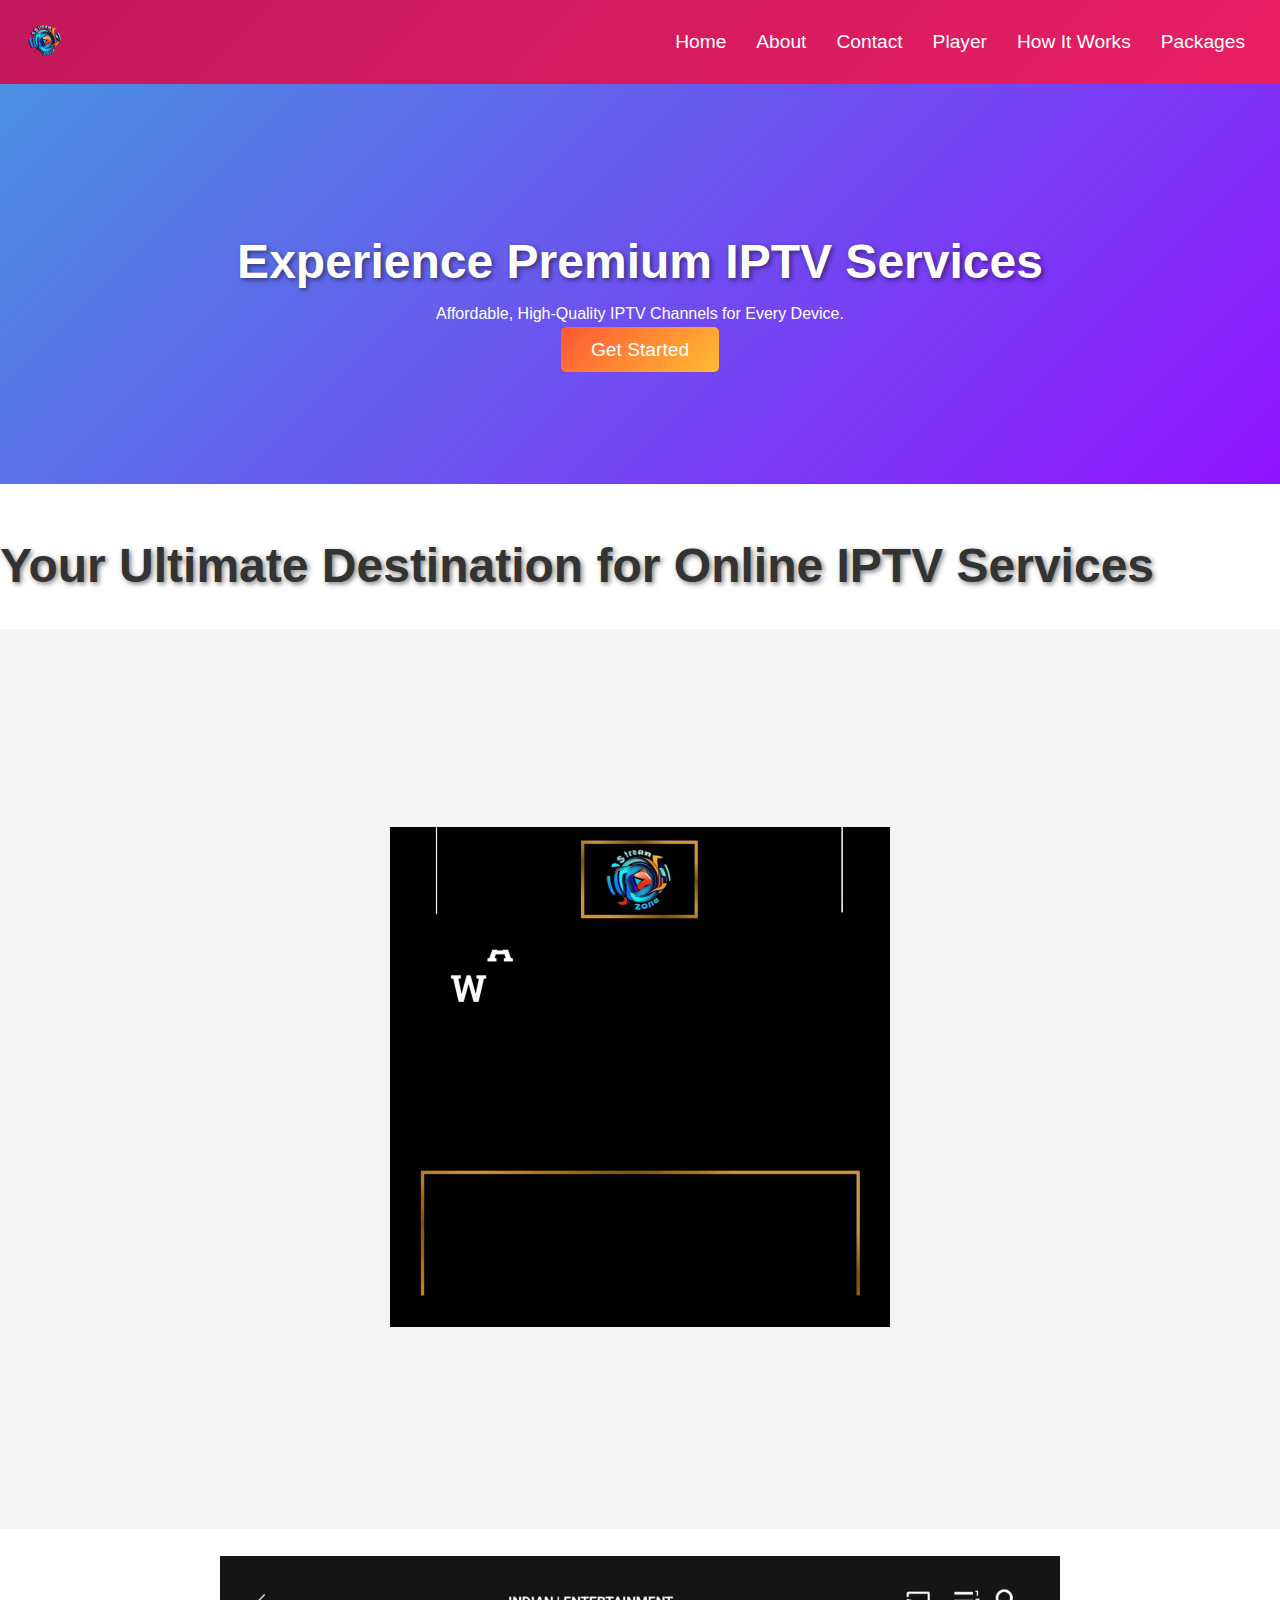
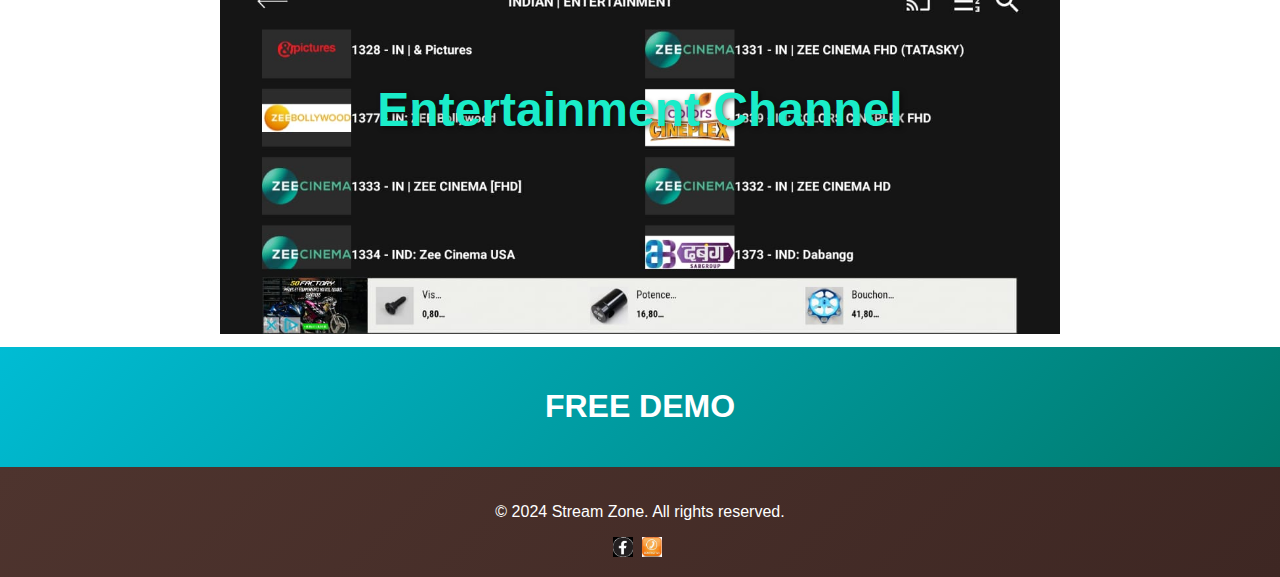
<file: index.html>
<!DOCTYPE html>
<html lang="en">
<head>
    <meta charset="UTF-8">
    <meta name="viewport" content="width=device-width, initial-scale=1.0">
    <title>IPTV - Best Streaming Services</title>
    <link rel="stylesheet" href="css/styles.css">
    <link rel="stylesheet" href="css/animations.css">
</head>
<body>

    <nav>
        <div class="logo">
            <a href="index.html"><img src="images/logo.png" alt="Logo" /></a>
        </div>
        <ul class="nav-links">
            <li><a href="index.html">Home</a></li>
            <li><a href="about.html">About</a></li>
            <li><a href="contact.html">Contact</a></li>
            <li><a href="player.html">Player</a></li>
            <li><a href="how-it-works.html">How It Works</a></li>
            <li><a href="packages.html">Packages</a></li>
        </ul>
    </nav>
    
    <!-- Header -->
    <header>
        <h1 class="embossed">Experience Premium IPTV Services</h1>
        <p>Affordable, High-Quality IPTV Channels for Every Device.</p>
        <a href="packages.html" class="cta-btn">Get Started</a>
    </header>
<br>
<br>
<br>

<h1 class="embossed">Your Ultimate Destination for Online IPTV Services</h1>

<br>
<br>
<section id="video">
    <div class="videos">
        <!-- Video element -->
        <video width="640" height="360" autoplay muted>
            <!-- Source of the video -->
            <source src="WATCH HD STREAM.mp4" type="video/mp4">
            <!-- Fallback text in case the video format is not supported -->
            Your browser does not support the video tag.
        </video>
    </div>
</section>
<br>
    <section id="slider">
        <div class="slide">
            <h2 class="embossed">Entertainment Channel</h2>
            <img src="images/1 (1).jpeg" alt="Sports Channel">
        </div>
        <div class="slide">
            <h2 class="embossed">Indian Channel</h2>
            <img src="images/1 (2).jpeg" alt="Movie Channel">
        </div>
        <div class="slide">
            <h2 class="embossed">Pakistan Channel</h2>
            <img src="images/1 (3).jpeg" alt="News Channel">
        </div>
    </section>
    
    <!-- Key Features Section -->
    <section id="features">
        <div class="feature-box">
            <i class="icon-hd"></i>
     
        </div>
        <div class="feature-box">
            <i class="icon-24h"></i>
            <h1 class="center-text">FREE DEMO</h1>

        </div>
    </section>

   <!-- Footer Section -->
   <footer>
    <div class="footer-content">
        <p>&copy; 2024 Stream Zone. All rights reserved.</p>
        <div class="social-icons">
            <a href="https://www.facebook.com/profile.php?id=61564422346779" target="_blank" class="social-icon">
                <img src="images/fb.jpeg" alt="Facebook" />
            </a>
            <a href="mailto:contact@streamzone.com" class="social-icon">
                <img src="images/ct.jpeg" alt="Contact" />
            </a>
        </div>

    <script src="js/slider.js"></script>
    <script src="js/script.js"></script>
</body>
</html>
</file>
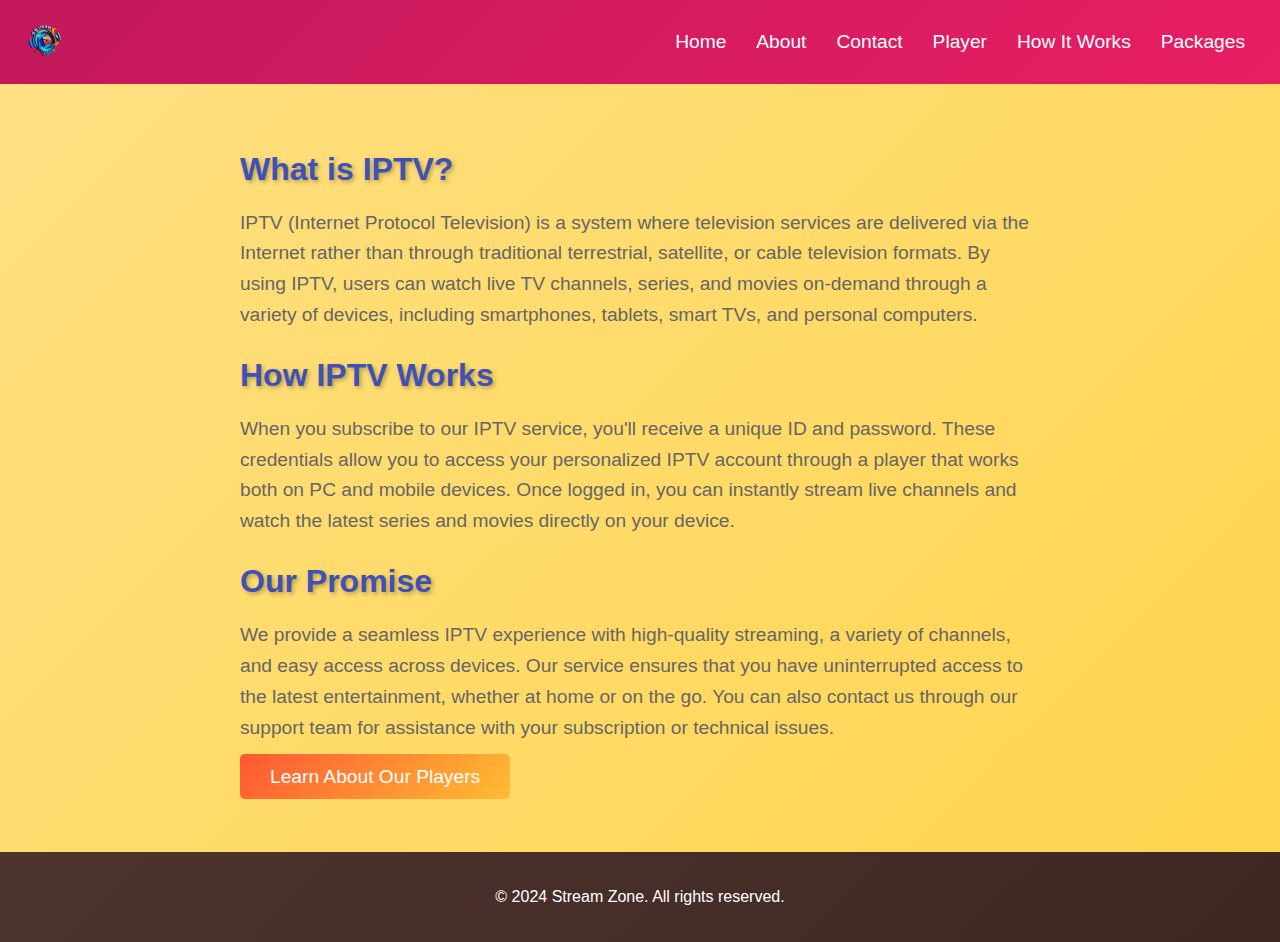
<file: about.html>
<!DOCTYPE html>
<html lang="en">
<head>
    <meta charset="UTF-8">
    <meta name="viewport" content="width=device-width, initial-scale=1.0">
    <title>IPTV - Best Streaming Services</title>
    <link rel="stylesheet" href="css/styles.css">
    <link rel="stylesheet" href="css/animations.css">
</head>
<body>

    <nav>
        <div class="logo">
            <a href="index.html"><img src="images/logo.png" alt="Logo" /></a>
        </div>
        <ul class="nav-links">
            <li><a href="index.html">Home</a></li>
            <li><a href="about.html">About</a></li>
            <li><a href="contact.html">Contact</a></li>
            <li><a href="player.html">Player</a></li>
            <li><a href="how-it-works.html">How It Works</a></li>
            <li><a href="packages.html">Packages</a></li>
        </ul>
    </nav>
    
<body>
 
    <section id="about">
        <div class="about-container">
            <h2 class="embossed">What is IPTV?</h2>
            <p>
                IPTV (Internet Protocol Television) is a system where television services are delivered via the Internet rather than through traditional terrestrial, satellite, or cable television formats. By using IPTV, users can watch live TV channels, series, and movies on-demand through a variety of devices, including smartphones, tablets, smart TVs, and personal computers.
            </p>

            <h2 class="embossed">How IPTV Works</h2>
            <p>
                When you subscribe to our IPTV service, you'll receive a unique ID and password. These credentials allow you to access your personalized IPTV account through a player that works both on PC and mobile devices. Once logged in, you can instantly stream live channels and watch the latest series and movies directly on your device.
            </p>

            <h2 class="embossed">Our Promise</h2>
            <p>
                We provide a seamless IPTV experience with high-quality streaming, a variety of channels, and easy access across devices. Our service ensures that you have uninterrupted access to the latest entertainment, whether at home or on the go. You can also contact us through our support team for assistance with your subscription or technical issues.
            </p>

            <p>
                <a href="player.html" class="cta-btn">Learn About Our Players</a>
            </p>
        </div>
    </section>

    <footer>
        <p>&copy; 2024 Stream Zone. All rights reserved.</p>
    </footer>
</body>
</html>
</file>
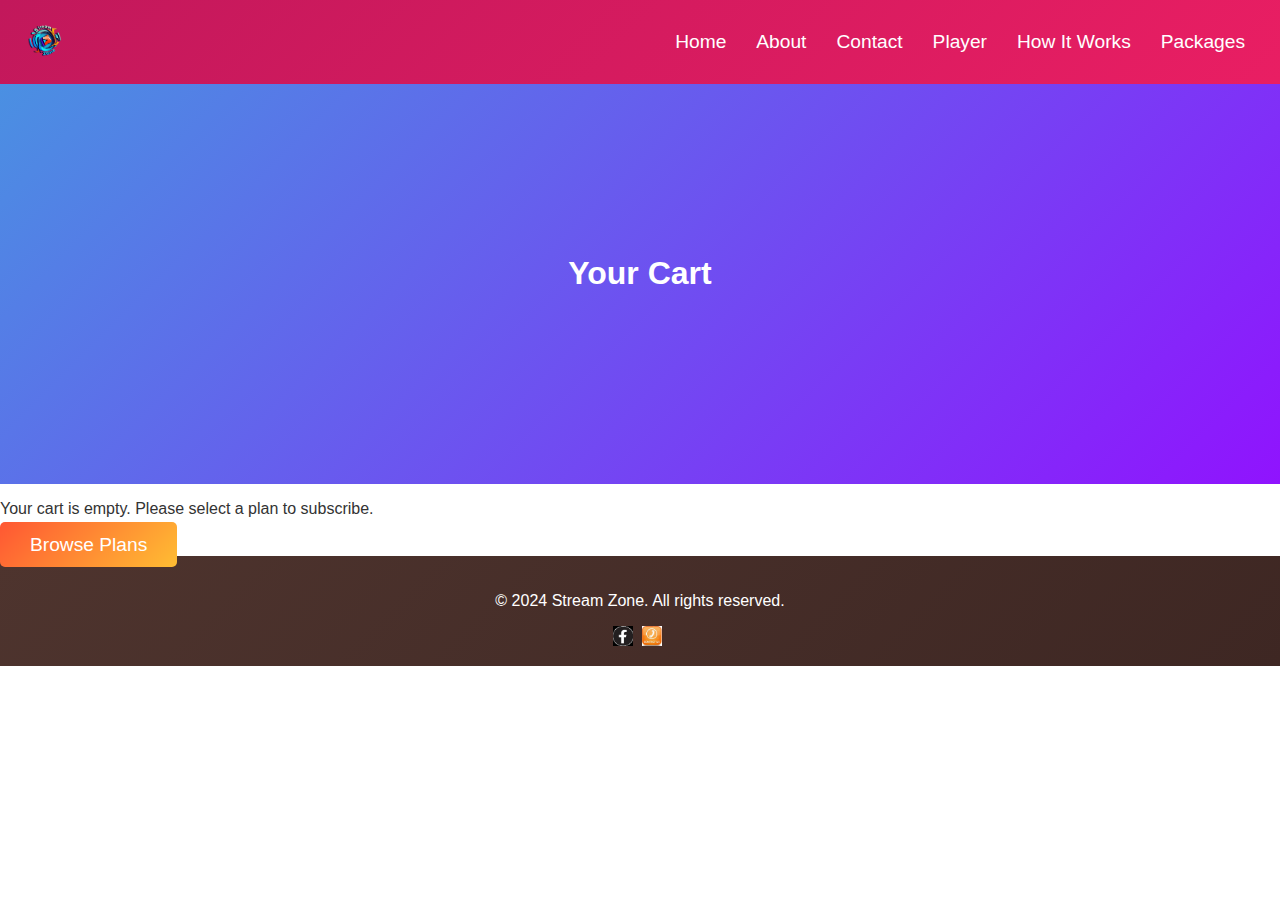
<file: cart.html>
<!DOCTYPE html>
<html lang="en">
<head>
    <meta charset="UTF-8">
    <meta name="viewport" content="width=device-width, initial-scale=1.0">
    <title>Cart - IPTV</title>
    <link rel="stylesheet" href="css/styles.css">
</head>
<body>
    <nav>
        <div class="logo">
            <a href="index.html"><img src="images/logo.png" alt="Logo" /></a>
        </div>
        <ul class="nav-links">
            <li><a href="index.html">Home</a></li>
            <li><a href="about.html">About</a></li>
            <li><a href="contact.html">Contact</a></li>
            <li><a href="player.html">Player</a></li>
            <li><a href="how-it-works.html">How It Works</a></li>
            <li><a href="packages.html">Packages</a></li>
        </ul>
    </nav>
    
    <header>
        <h1>Your Cart</h1>
    </header>

    <section id="cart">
        <p>Your cart is empty. Please select a plan to subscribe.</p>
        <a href="packages.html" class="cta-btn">Browse Plans</a>
    </section>

    <footer>
        <div class="footer-content">
            <p>&copy; 2024 Stream Zone. All rights reserved.</p>
            <div class="social-icons">
                <a href="https://www.facebook.com/profile.php?id=61564422346779" target="_blank" class="social-icon">
                    <img src="images/fb.jpeg" alt="Facebook" />
                </a>
                <a href="mailto:contact@streamzone.com" class="social-icon">
                    <img src="images/ct.jpeg" alt="Contact" />
                </a>
            </div>
</body>
</html>
</file>
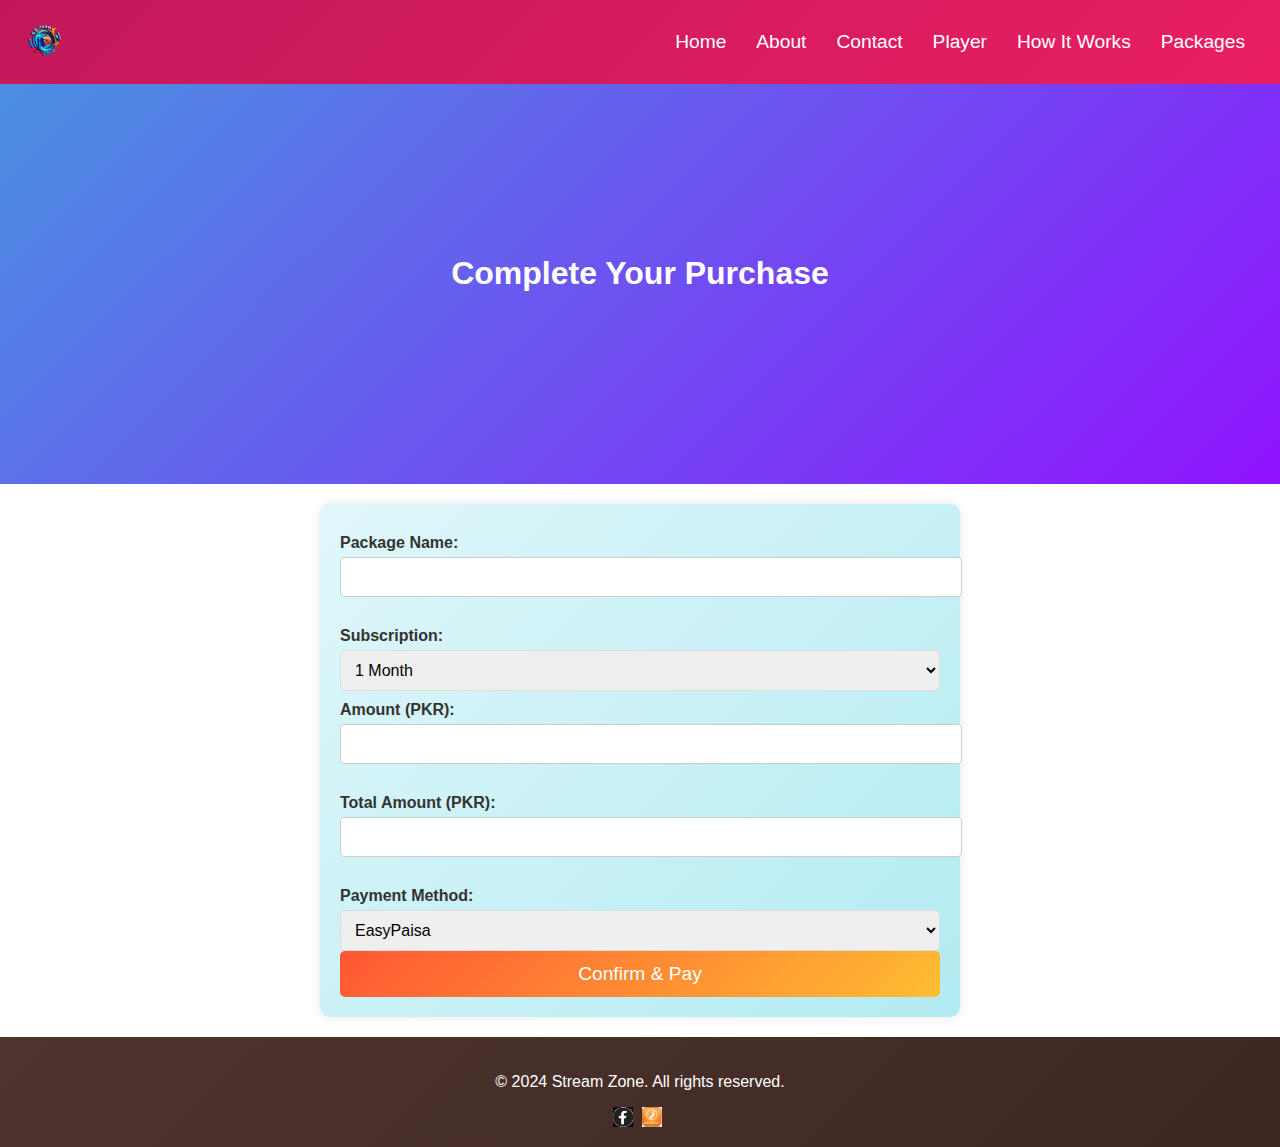
<file: checkout.html>
<!DOCTYPE html>
<html lang="en">
<head>
    <meta charset="UTF-8">
    <meta name="viewport" content="width=device-width, initial-scale=1.0">
    <title>Checkout - IPTV Services</title>
    <link rel="stylesheet" href="css/styles.css">
</head>
<body>
    <nav>
        <div class="logo">
            <a href="index.html"><img src="images/logo.png" alt="Logo" /></a>
        </div>
        <ul class="nav-links">
            <li><a href="index.html">Home</a></li>
            <li><a href="about.html">About</a></li>
            <li><a href="contact.html">Contact</a></li>
            <li><a href="player.html">Player</a></li>
            <li><a href="how-it-works.html">How It Works</a></li>
            <li><a href="packages.html">Packages</a></li>
        </ul>
    </nav>
    <header>
        <h1>Complete Your Purchase</h1>
    </header>

    <section id="checkout">
        <form id="payment-form">
            <!-- 1st Row: Package Name -->
            <label for="package-name">Package Name:</label>
            <input type="text" id="package-name" name="package-name" value="" readonly>

            <!-- 2nd Row: Subscription -->
            <label for="subscription">Subscription:</label>
            <select id="subscription" name="subscription">
                <option value="1-month">1 Month</option>
                <option value="3-months">3 Months</option>
                <option value="6-months">6 Months</option>
            </select>

            <!-- 3rd Row: Amount -->
            <label for="amount">Amount (PKR):</label>
            <input type="text" id="amount" name="amount" value="" readonly>

            <!-- 4th Row: Total Amount -->
            <label for="total">Total Amount (PKR):</label>
            <input type="text" id="total" name="total" value="" readonly>

            <!-- Payment Method -->
            <label for="payment-method">Payment Method:</label>
            <select id="payment-method" name="payment-method">
                <option value="easypaisa">EasyPaisa</option>
                <option value="jazzcash">JazzCash</option>
                <option value="nayapay">Nayapay</option>
            </select>

            <!-- Confirm & Pay Button -->
            <button type="button" id="confirm-payment" class="cta-btn">Confirm & Pay</button>
        </form>
    </section>

    <footer>
        <div class="footer-content">
            <p>&copy; 2024 Stream Zone. All rights reserved.</p>
            <div class="social-icons">
                <a href="https://www.facebook.com/profile.php?id=61564422346779" target="_blank" class="social-icon">
                    <img src="images/fb.jpeg" alt="Facebook" />
                </a>
                <a href="mailto:contact@streamzone.com" class="social-icon">
                    <img src="images/ct.jpeg" alt="Contact" />
                </a>
            </div>

    <script src="js/script.js"></script>
</body>
</html>
</file>
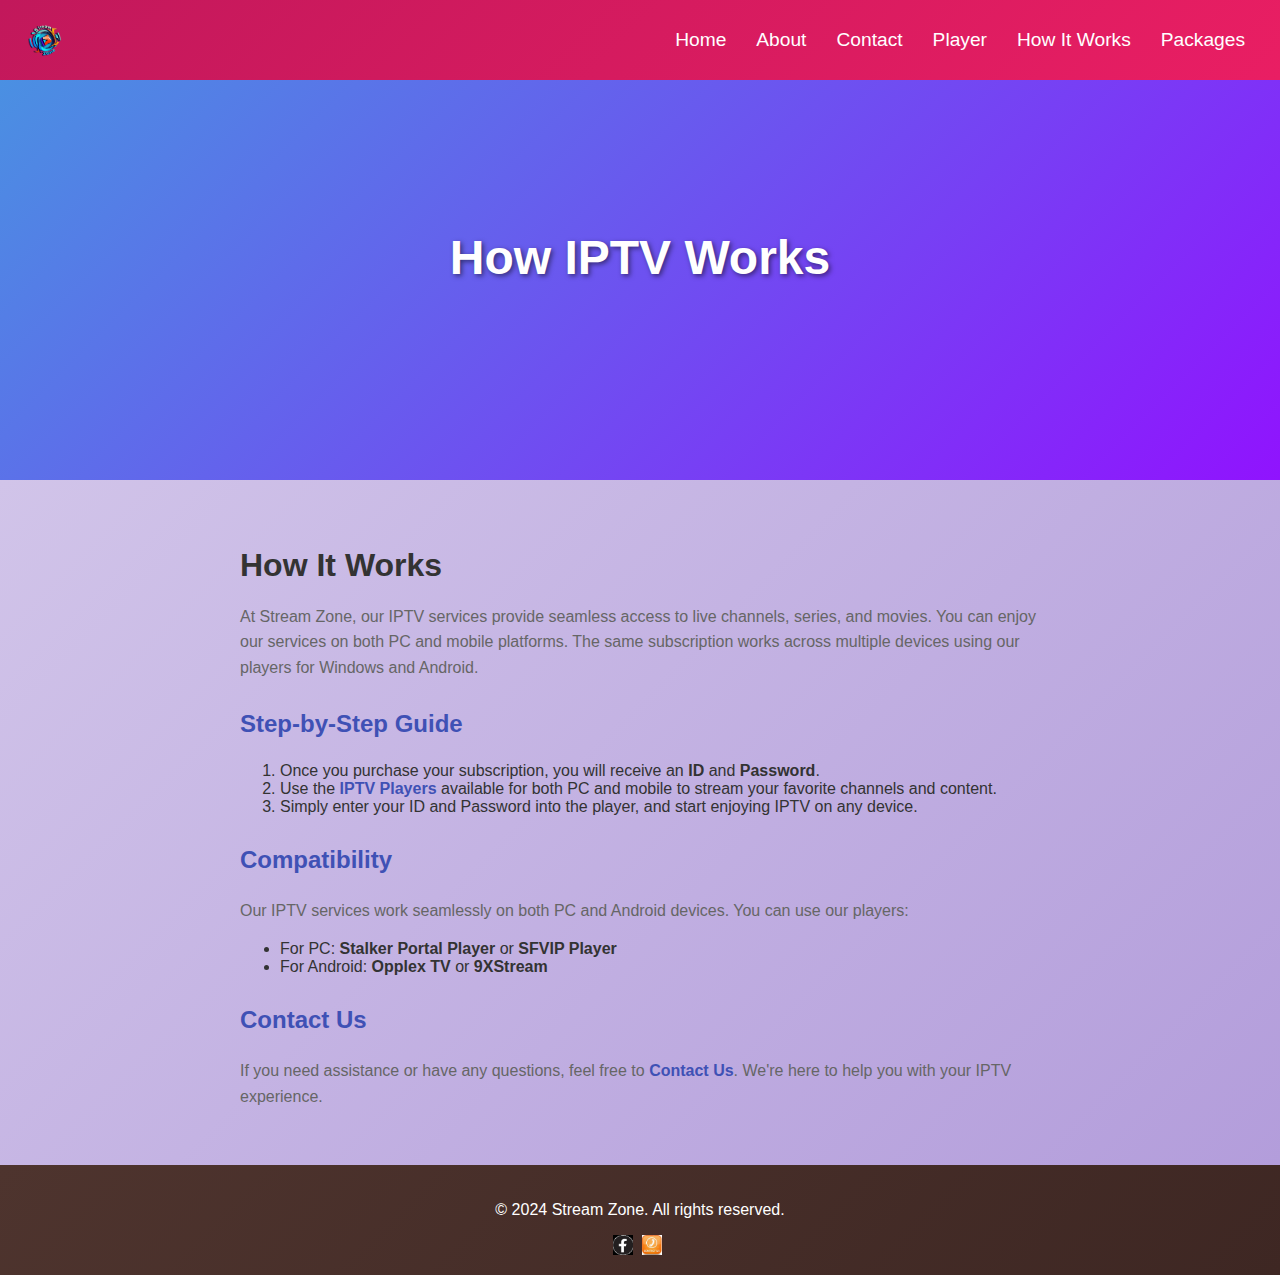
<file: how-it-works.html>
<nav>
    <div class="logo">
        <a href="index.html"><img src="images/logo.png" alt="Logo" /></a>
    </div>
    <ul class="nav-links">
        <li><a href="index.html">Home</a></li>
        <li><a href="about.html">About</a></li>
        <li><a href="contact.html">Contact</a></li>
        <li><a href="player.html">Player</a></li>
        <li><a href="how-it-works.html">How It Works</a></li>
        <li><a href="packages.html">Packages</a></li>
    </ul>
</nav>

<!DOCTYPE html>
<html lang="en">
<head>
    <meta charset="UTF-8">
    <meta name="viewport" content="width=device-width, initial-scale=1.0">
    <title>How IPTV Works</title>
    <link rel="stylesheet" href="css/styles.css">
</head>
<body>
    <header>
        <h1 class="embossed animated-title">How IPTV Works</h1>
    </header>

    <section id="how-it-works">
        <div class="content">
            <h2>How It Works</h2>
            <p>At Stream Zone, our IPTV services provide seamless access to live channels, series, and movies. You can enjoy our services on both PC and mobile platforms. The same subscription works across multiple devices using our players for Windows and Android.</p>
            
            <h3>Step-by-Step Guide</h3>
            <ol>
                <li>Once you purchase your subscription, you will receive an <strong>ID</strong> and <strong>Password</strong>.</li>
                <li>Use the <a href="player-page.html" class="link">IPTV Players</a> available for both PC and mobile to stream your favorite channels and content.</li>
                <li>Simply enter your ID and Password into the player, and start enjoying IPTV on any device.</li>
            </ol>
            
            <h3>Compatibility</h3>
            <p>Our IPTV services work seamlessly on both PC and Android devices. You can use our players:</p>
            <ul>
                <li>For PC: <strong>Stalker Portal Player</strong> or <strong>SFVIP Player</strong></li>
                <li>For Android: <strong>Opplex TV</strong> or <strong>9XStream</strong></li>
            </ul>

            <h3>Contact Us</h3>
            <p>If you need assistance or have any questions, feel free to <a href="mailto:contact@streamzone.com" class="link">Contact Us</a>. We're here to help you with your IPTV experience.</p>
        </div>
    </section>

  
</body>
</html>


<footer>
    <div class="footer-content">
        <p>&copy; 2024 Stream Zone. All rights reserved.</p>
        <div class="social-icons">
            <a href="https://www.facebook.com/profile.php?id=61564422346779" target="_blank" class="social-icon">
                <img src="images/fb.jpeg" alt="Facebook" />
            </a>
            <a href="mailto:contact@streamzone.com" class="social-icon">
                <img src="images/ct.jpeg" alt="Contact" />
            </a>
        </div>
</file>
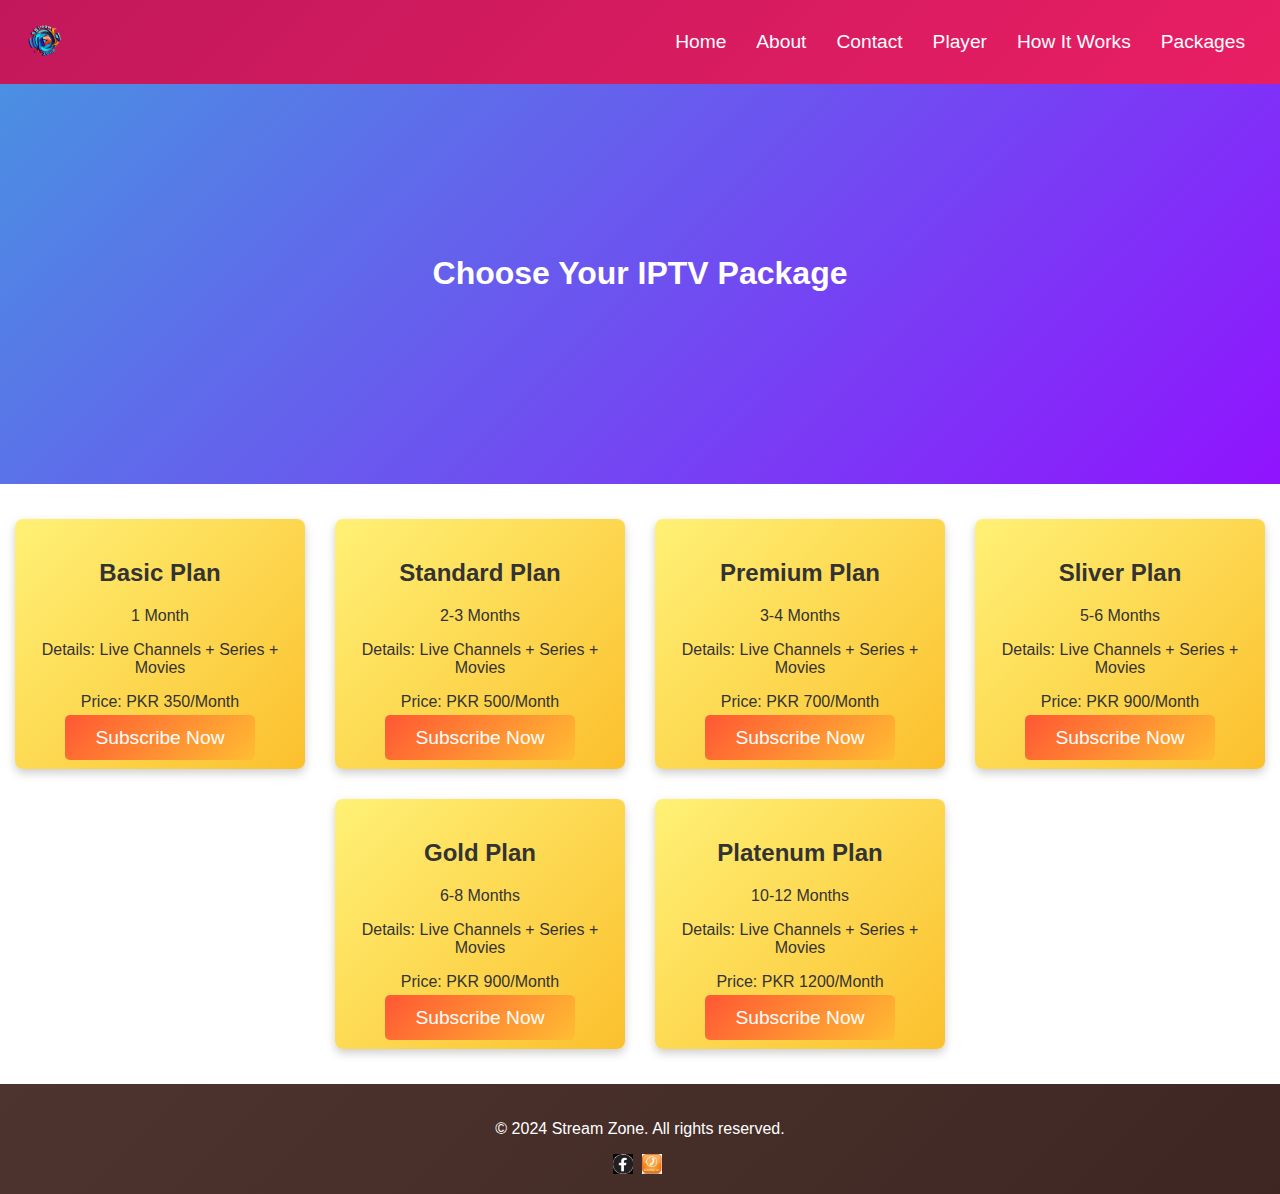
<file: packages.html>
<!DOCTYPE html>
<html lang="en">
<head>
    <meta charset="UTF-8">
    <meta name="viewport" content="width=device-width, initial-scale=1.0">
    <title>Packages - IPTV</title>
    <link rel="stylesheet" href="css/styles.css">
    
</head>
<body>
    <nav>
        <div class="logo">
            <a href="index.html"><img src="images/logo.png" alt="Logo" /></a>
        </div>
        <ul class="nav-links">
            <li><a href="index.html">Home</a></li>
            <li><a href="about.html">About</a></li>
            <li><a href="contact.html">Contact</a></li>
            <li><a href="player.html">Player</a></li>
            <li><a href="how-it-works.html">How It Works</a></li>
            <li><a href="packages.html">Packages</a></li>
        </ul>
    </nav>
    
    <header>
        <h1>Choose Your IPTV Package</h1>
    </header>
    
    <section id="packages">
        <div class="package">
            <h2 class="embossed">Basic Plan</h2>
            <p>1 Month</p>
            <p>Details: Live Channels + Series + Movies</p>
            <p>Price: PKR 350/Month</p>
           <a href="checkout.html?package=Basic Plan&amount=350" class="cta-btn">Subscribe Now</a>

        </div>
        <div class="package">
            <h2 class="embossed">Standard Plan</h2>
            <p>2-3 Months</p>
            <p>Details: Live Channels + Series + Movies</p>
            <p>Price: PKR 500/Month</p>
            <a href="checkout.html?package=Standard Plan&amount=500" class="cta-btn">Subscribe Now</a>
        </div>
        <div class="package">
            <h2 class="embossed">Premium Plan</h2>
            <p>3-4 Months</p>
            <p>Details: Live Channels + Series + Movies</p>
            <p>Price: PKR 700/Month</p>
            <a href="checkout.html?package=Premium Plan&amount=700" class="cta-btn">Subscribe Now</a>
        </div>
        <div class="package">
            <h2 class="embossed">Sliver Plan</h2>
            <p>5-6 Months</p>
            <p>Details: Live Channels + Series + Movies</p>
            <p>Price: PKR 900/Month</p>
            <a href="checkout.html?package=Sliver Plan&amount=900" class="cta-btn">Subscribe Now</a>
        </div>
        
        
        <div class="package">
            <h2 class="embossed">Gold Plan</h2>
            <p>6-8 Months</p>
            <p>Details: Live Channels + Series + Movies</p>
            <p>Price: PKR 900/Month</p>
            <a href="checkout.html?package=Gold Plan&amount=900" class="cta-btn">Subscribe Now</a>
        </div>

        <div class="package">
            <h2 class="embossed">Platenum Plan</h2>
            <p>10-12 Months</p>
            <p>Details: Live Channels + Series + Movies</p>
            <p>Price: PKR 1200/Month</p>
            <a href="checkout.html?package=Platenum Plan&amount=1200" class="cta-btn">Subscribe Now</a>
        </div>

    </section>
    

    <footer>
        <div class="footer-content">
            <p>&copy; 2024 Stream Zone. All rights reserved.</p>
            <div class="social-icons">
                <a href="https://www.facebook.com/profile.php?id=61564422346779" target="_blank" class="social-icon">
                    <img src="images/fb.jpeg" alt="Facebook" />
                </a>
                <a href="mailto:contact@streamzone.com" class="social-icon">
                    <img src="images/ct.jpeg" alt="Contact" />
                </a>
            </div>

</body>
</html>
</file>
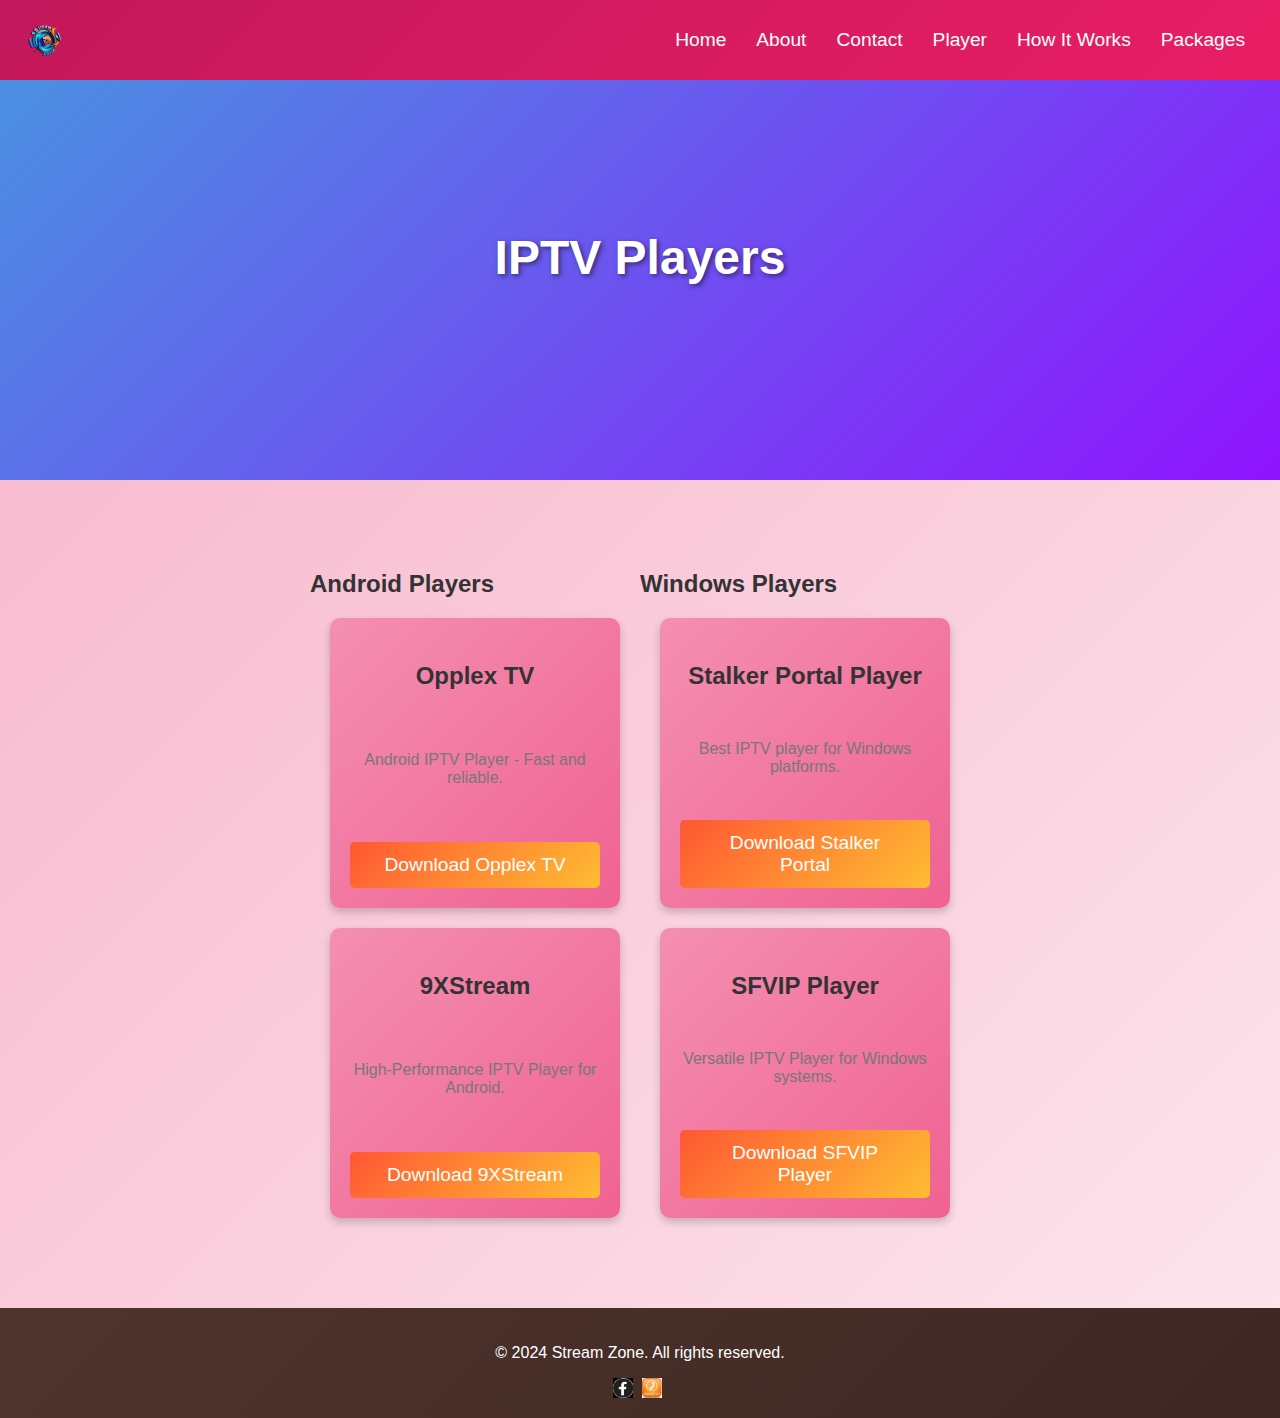
<file: player.html>
<nav>
    <div class="logo">
        <a href="index.html"><img src="images/logo.png" alt="Logo" /></a>
    </div>
    <ul class="nav-links">
        <li><a href="index.html">Home</a></li>
        <li><a href="about.html">About</a></li>
        <li><a href="contact.html">Contact</a></li>
        <li><a href="player.html">Player</a></li>
        <li><a href="how-it-works.html">How It Works</a></li>
        <li><a href="packages.html">Packages</a></li>
    </ul>
</nav>


<!DOCTYPE html>
<html lang="en">
<head>
    <meta charset="UTF-8">
    <meta name="viewport" content="width=device-width, initial-scale=1.0">
    <title>IPTV Players</title>
    <link rel="stylesheet" href="css/styles.css">
</head>
<body>
    <header>
        <h1 class="embossed animated-title">IPTV Players</h1>
    </header>

    <section id="players">
        <div class="player-section">
            <h2 class="embossed">Android Players</h2>
            <div class="player-card">
                <h3>Opplex TV</h3>
                <p>Android IPTV Player - Fast and reliable.</p>
                <a href="#" class="cta-btn">Download Opplex TV</a>
            </div>
            <div class="player-card">
                <h3>9XStream</h3>
                <p>High-Performance IPTV Player for Android.</p>
                <a href="#" class="cta-btn">Download 9XStream</a>
            </div>
        </div>

        <div class="player-section">
            <h2 class="embossed">Windows Players</h2>
            <div class="player-card">
                <h3>Stalker Portal Player</h3>
                <p>Best IPTV player for Windows platforms.</p>
                <a href="#" class="cta-btn">Download Stalker Portal</a>
            </div>
            <div class="player-card">
                <h3>SFVIP Player</h3>
                <p>Versatile IPTV Player for Windows systems.</p>
                <a href="#" class="cta-btn">Download SFVIP Player</a>
            </div>
        </div>
    </section>

    <footer>
        <div class="footer-content">
            <p>&copy; 2024 Stream Zone. All rights reserved.</p>
            <div class="social-icons">
                <a href="https://www.facebook.com/profile.php?id=61564422346779" target="_blank" class="social-icon">
                    <img src="images/fb.jpeg" alt="Facebook" />
                </a>
                <a href="mailto:contact@streamzone.com" class="social-icon">
                    <img src="images/ct.jpeg" alt="Contact" />
                </a>
            </div>
</body>
</html>
</file>
<file: css/styles.css>
body {
    font-family: 'Arial', sans-serif;
    color: #333;
    margin: 0;
    padding: 0;
}

/* Header Styles */
header {
    background: linear-gradient(135deg, #4a90e2, #9013fe);
    text-align: center;
    padding: 150px 20px;
    color: white;
    position: relative;
    height: 100px;
}

h1.embossed {
    font-size: 3rem;
    font-weight: bold;
    text-shadow: 2px 2px 5px rgba(0, 0, 0, 0.5);
    margin: 0 auto;
}

/* CTA Button Styles */
.cta-btn {
    background: linear-gradient(135deg, #ff5733, #ffbd33);
    color: #fff;
    padding: 12px 30px;
    font-size: 1.2rem;
    border: none;
    border-radius: 5px;
    text-decoration: none;
    transition: background 0.3s, transform 0.3s;
}

.cta-btn:hover {
    background: linear-gradient(135deg, #ff7043, #ffdb33);
    transform: scale(1.05);
}

/* Slider Styles */
#slider {
    display: flex;
    justify-content: center;
    align-items: center;
    position: relative;
    margin: 20px 0;
    height: 400px;
}

.slide {
    position: relative;
    flex: 1;
    transition: 0.5s;
    text-align: center;
}

.slide img {
    width: 70%;
    height: auto;
    margin: 0 auto;
    transition: transform 0.5s ease;
}

.slide img:hover {
    transform: scale(1.1);
}

/* Title Styling */
#slider h2 {
    position: absolute;
    bottom: 50%;
    left: 50%;
    transform: translateX(-50%);
    color: rgb(26, 236, 201);
    font-size: 2rem;
    font-weight: bold;
    text-shadow: 2px 2px 5px rgba(0, 0, 0, 0.5);
    z-index: 2;
    padding: 10px 20px;
    border-radius: 8px;
    font-size: 3rem;
    font-weight: bold;
    text-shadow: 2px 2px 5px rgba(0, 0, 0, 0.5);
    margin: 0 auto;
}

/* Features Section */
#features {
    text-align: center;
    background: linear-gradient(135deg, #00bcd4, #00796b);
    padding: 20px 0;
}

.feature-box {
    text-align: center;
    color: white;
}

.feature-box i {
    font-size: 3rem;
}

/* Packages Section */
#packages {
    display: flex;
    justify-content: center;
    flex-wrap: wrap;
    margin: 20px 0;
}

.package {
    background: linear-gradient(135deg, #fff176, #fbc02d);
    border-radius: 8px;
    box-shadow: 0 4px 10px rgba(0, 0, 0, 0.2);
    margin: 15px;
    padding: 20px;
    text-align: center;
    width: 250px;
}

/* Navigation Menu Styles */
nav {
    display: flex;
    justify-content: space-between;
    align-items: center;
    background: linear-gradient(135deg, #c2185b, #e91e63);
    padding: 15px 20px;
}

.logo img {
    height: 50px;
}

.nav-links {
    list-style: none;
    display: flex;
    margin: 0;
    padding: 0;
}

.nav-links li {
    margin: 0 15px;
}

.nav-links a {
    text-decoration: none;
    color: white;
    font-size: 1.2rem;
    transition: color 0.3s;
}

.nav-links a:hover {
    color: #ffeb3b;
}

/* Checkout Styles */
#checkout {
    max-width: 600px;
    margin: 20px auto;
    background: linear-gradient(135deg, #e0f7fa, #b2ebf2);
    padding: 20px;
    border-radius: 10px;
    box-shadow: 0 0 10px rgba(0, 0, 0, 0.1);
}

#checkout form {
    display: flex;
    flex-direction: column;
}

label {
    margin-top: 10px;
    font-weight: bold;
}

input, select {
    padding: 10px;
    margin-top: 5px;
    border: 1px solid #ddd;
    border-radius: 5px;
    font-size: 1rem;
}

/* Player Section Styles */
#players {
    padding: 50px 20px;
    display: flex;               /* Enable Flexbox */
    justify-content: center;     /* Center align child elements horizontally */
    flex-wrap: wrap;            /* Allow cards to wrap to the next line if needed */
    background: linear-gradient(135deg, #f8bbd0, #fce4ec); /* Two-tone background color */
}

.player-section {
    margin: 20px 0;
}

.player-card {
    background: linear-gradient(135deg, #f48fb1, #f06292);
    border-radius: 10px;
    box-shadow: 0 4px 8px rgba(0, 0, 0, 0.2);
    padding: 20px;
    margin: 20px;               /* Margin between cards */
    display: flex;              /* Enable Flexbox on the card */
    flex-direction: column;     /* Stack child elements vertically */
    justify-content: space-between; /* Evenly distribute space between elements */
    width: 250px;               /* Fixed width for player cards */
    height: 250px;              /* Fixed height for player cards */
    text-align: center;         /* Center-align text within the card */
}

.player-card h3 {
    font-size: 1.5rem;
    color: #333;
    margin-bottom: 10px;
}

.player-card p {
    color: #777;
    margin-bottom: 20px;
}

/* Button Styles */
.player-card button {
    padding: 10px 20px;        /* Uniform padding for buttons */
    border: none;              /* Remove default border */
    border-radius: 5px;       /* Rounded corners */
    background-color: #f06292; /* Button background color */
    color: #fff;               /* Button text color */
    font-size: 1rem;           /* Uniform font size */
    cursor: pointer;           /* Pointer cursor on hover */
    width: 100%;               /* Make button full width of the card */
    text-align: center;        /* Center text within the button */
}

.player-card button:hover {
    background-color: #d81b60; /* Change button color on hover */
}



/* Content Section Styles */
#how-it-works {
    padding: 40px 20px;
    background: linear-gradient(135deg, #d1c4e9, #b39ddb);
}

.content {
    max-width: 800px;
    margin: 0 auto;
    text-align: left;
}

.content h2 {
    font-size: 2rem;
    color: #333;
    margin-bottom: 20px;
}

.content p {
    font-size: 1rem;
    line-height: 1.6;
    color: #666;
}

.content h3 {
    font-size: 1.5rem;
    margin-top: 30px;
    color: #3f51b5;
}

.link {
    color: #3f51b5;
    text-decoration: none;
    font-weight: bold;
}

.link:hover {
    text-decoration: underline;
}

/* Contact Section */
.contact-container {
    max-width: 600px;
    margin: 0 auto;
    text-align: left;
}

.contact-container h2 {
    color: #3f51b5;
    font-size: 2rem;
    margin-bottom: 20px;
}

input[type="text"],
input[type="email"],
textarea {
    width: 100%;
    padding: 10px;
    margin-bottom: 20px;
    border: 1px solid #ccc;
    border-radius: 4px;
}

textarea {
    resize: vertical;
}

/* Submit Button Styles */
.submit-btn {
    background: linear-gradient(135deg, #8bc34a, #cddc39);
    color: #fff;
    padding: 12px 20px;
    border: none;
    border-radius: 4px;
    font-size: 1rem;
    cursor: pointer;
}

.submit-btn:hover {
    background: linear-gradient(135deg, #7cb342, #c0ca33);
}

/* About Section */
#about {
    padding: 40px 20px;
    background: linear-gradient(135deg, #ffe082, #ffd54f);
}

.about-container {
    max-width: 800px;
    margin: 0 auto;
    text-align: left;
}

.about-container h2 {
    color: #3f51b5;
    font-size: 2rem;
    margin-bottom: 20px;
    text-shadow: 2px 2px 4px rgba(0, 0, 0, 0.3);
}

.about-container p {
    font-size: 1.2rem;
    line-height: 1.6;
    color: #666;
}

/* Footer Styles */
footer {
    background: linear-gradient(135deg, #4e342e, #3e2723);
    color: #fff;
    text-align: center;
    padding: 20px 0;
}

footer a {
    color: #ffeb3b;
    text-decoration: none;
    font-weight: bold;
}

footer a:hover {
    text-decoration: underline;
}

/* Additional styling for icon */
footer img, footer i {
    width: 20px;                /* Set a fixed width for the icon */
    height: 20px;               /* Set a fixed height for the icon */
    vertical-align: middle;     /* Center the icon vertically */
    margin-right: 5px;          /* Space between icon and text */
}


#video {
    display: flex;
    justify-content: center; /* Center align horizontally */
    align-items: center;    /* Center align vertically (if needed) */
    height: 100vh;          /* Full viewport height (optional) */
    background-color: #f4f4f4; /* Optional background color */
}

.videos {
    text-align: center; /* Center align text inside the videos div */
}

/* Video dimensions */
video {
    width: 700px;      /* Set the desired width */
    height: 500px;     /* Set the desired height */
}
</file>
<file: css/animations.css>
/* Slider Animation */
#slider {
    position: relative;
    width: 100%;
    max-width: 1200px;
    margin: auto;
    overflow: hidden;
}

.slide {
    display: none;
    animation: fadeEffect 1s ease;
}

.slide.active {
    display: block;
}

@keyframes fadeEffect {
    from { opacity: 0; }
    to { opacity: 1; }
}
</file>
